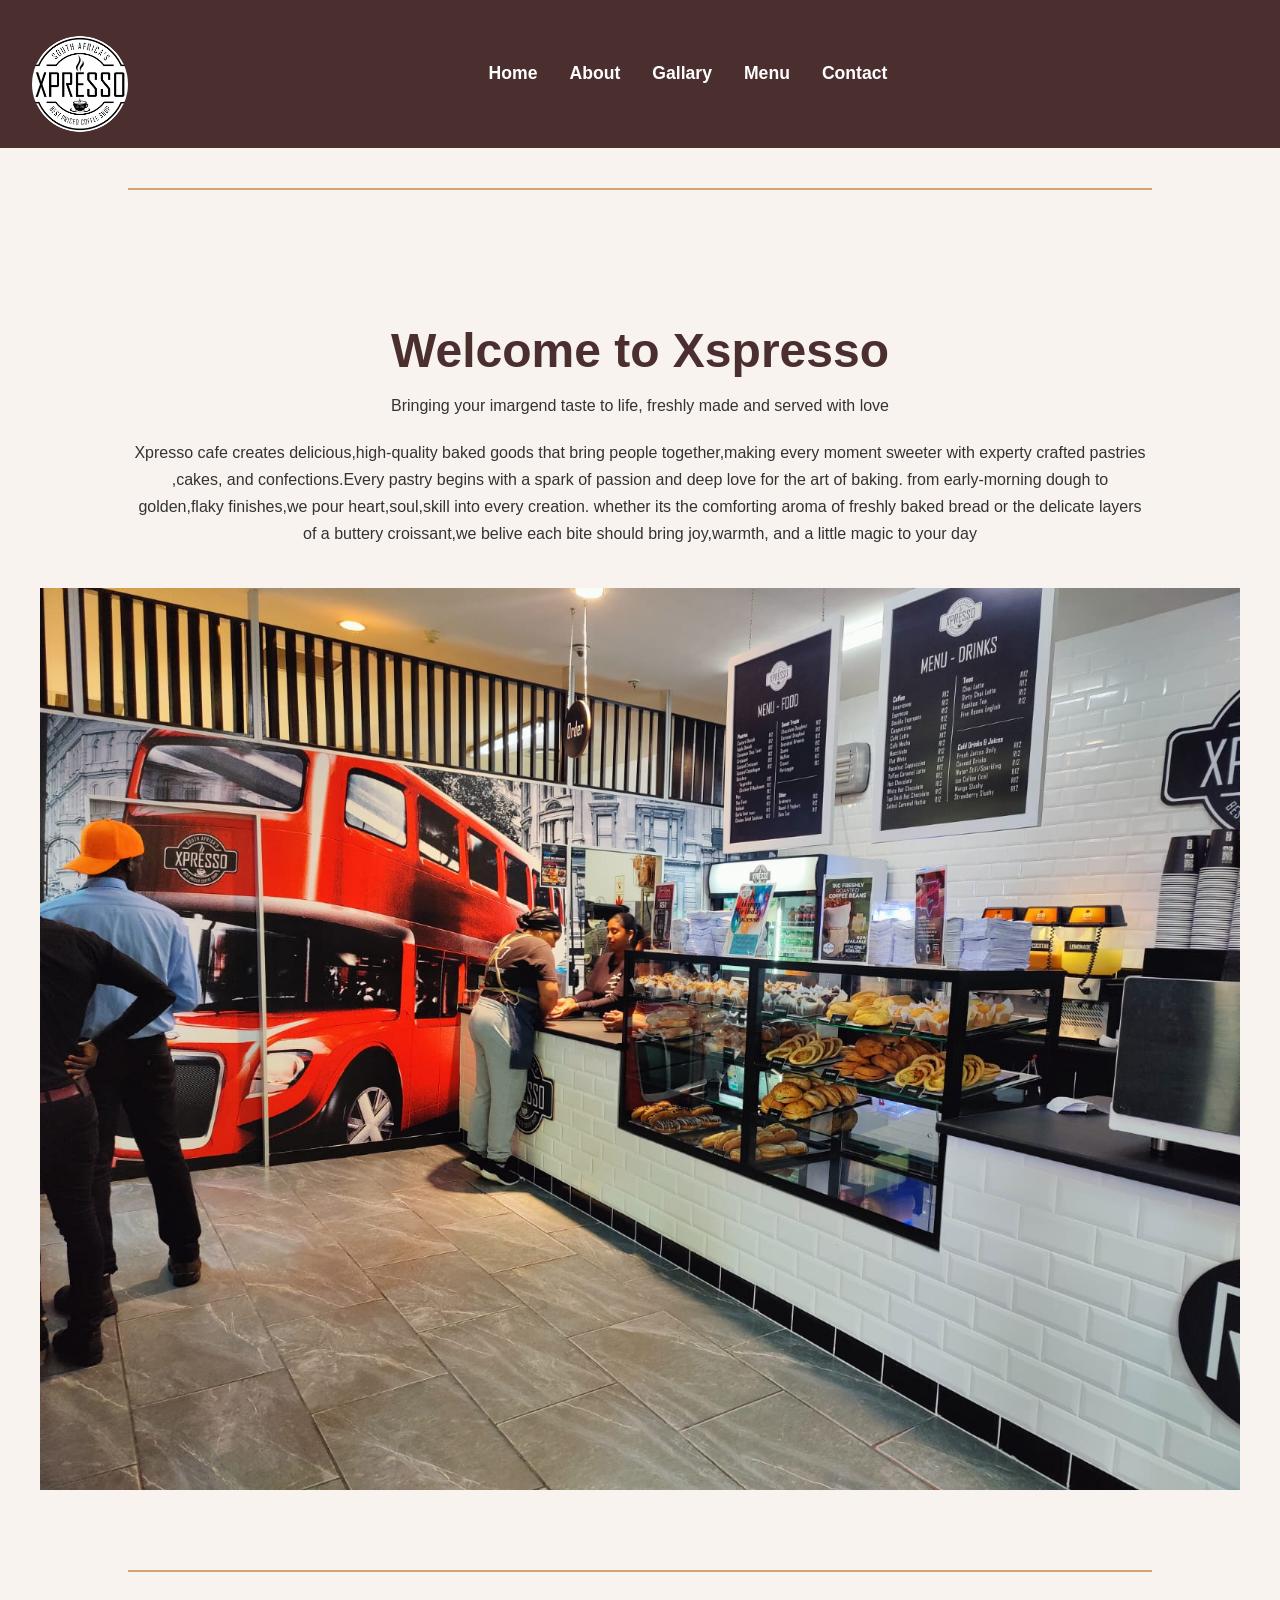
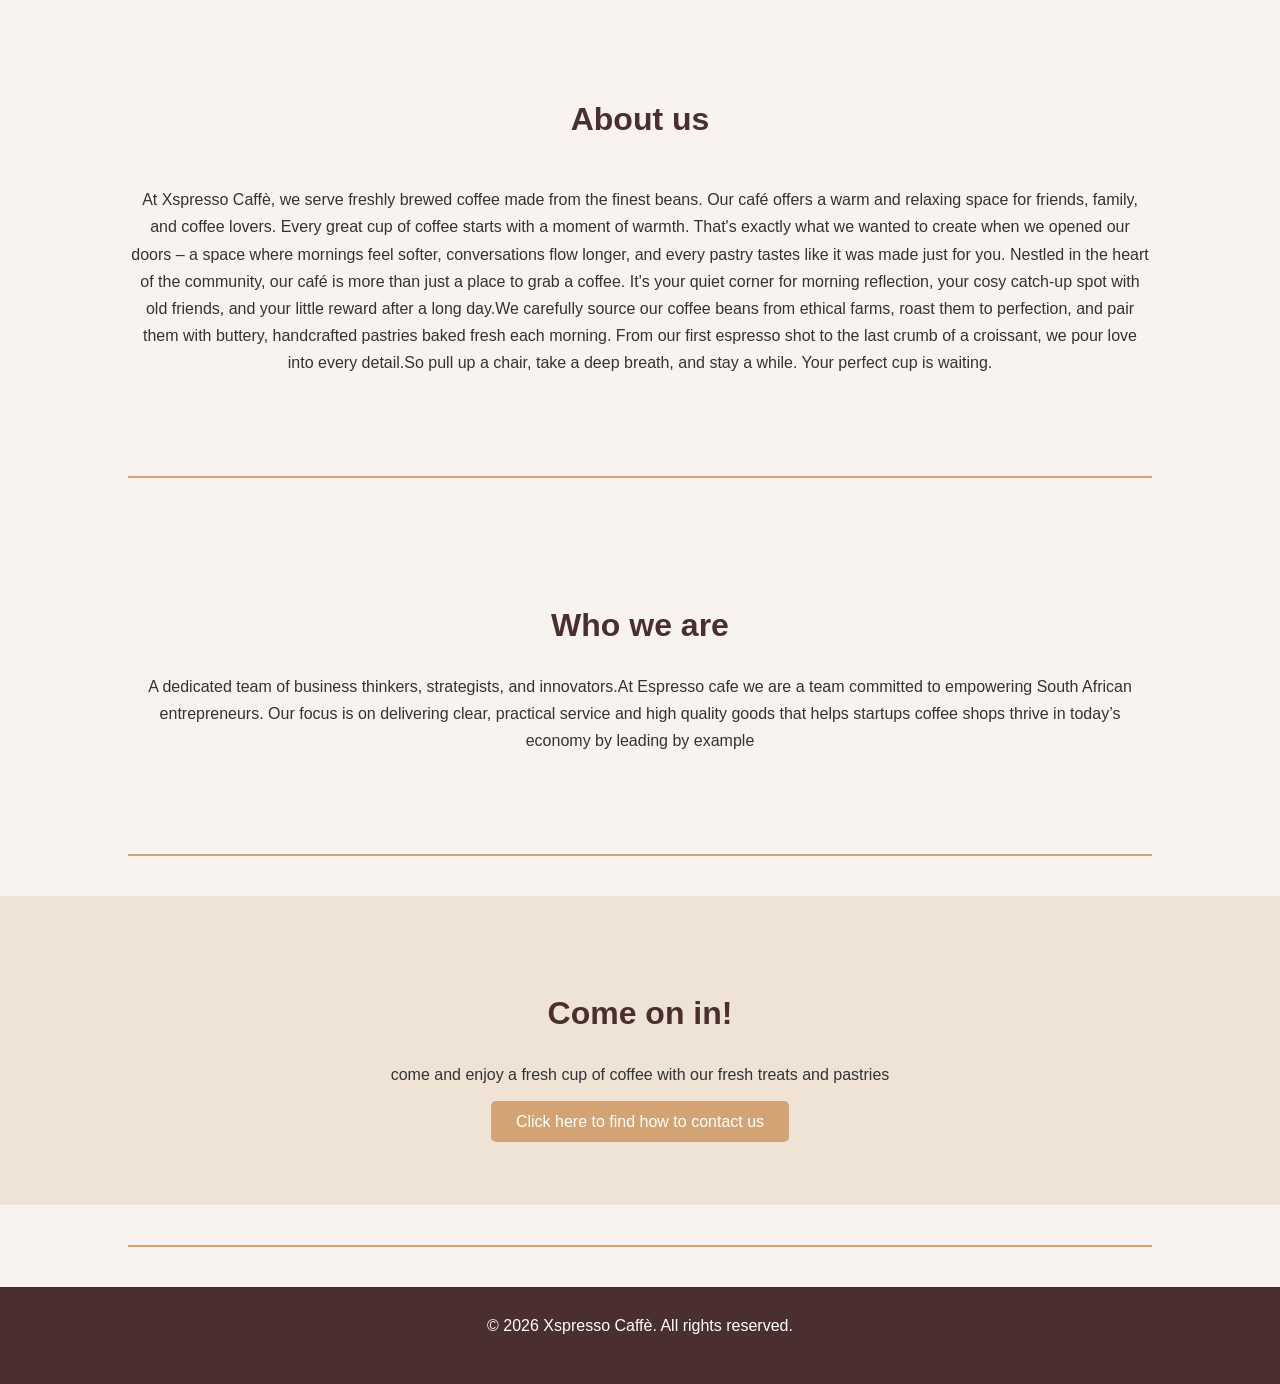
<file: index.html>
<!DOCTYPE html>
<html lang="en">
<head>
    <meta charset="UTF-8">
    <meta name="viewport" content="width=device-width, initial-scale=1.0">
    <meta name="description" content="Xspresso Caffè serves premium coffee, fresh pastries and delicious treats in a warm and welcoming environment.">
    <title>Xspresso Caffè | Fresh Coffee and Pastries</title>
    <link rel="stylesheet" href="css/index.css">
</head>
<body>
      <!--Navigation menu-->
        <nav>
            <!-- LOGO -->
              <img src="img/Xpresso.png" alt="Xspresso Logo" class="logo">
             
              <div class="nav-links">
               <a href="index.html">Home</a> 
               <a href="About.html">About</a> 
               <a href="gallary.html">Gallary</a> 
               <a href="menu.html">Menu</a>
               <a href="Contact.html">Contact</a>
              </div>
        </nav>
      
        <hr>
        <!--The hero section-->
        <section class="hero-section">
              <h1>Welcome to Xspresso </h1>
              <p>Bringing your imargend taste to life, freshly made and served with love</p>
              <p>Xpresso cafe creates delicious,high-quality baked goods that bring people together,making every moment 
                 sweeter with experty crafted pastries ,cakes, and confections.Every pastry begins with a spark of passion and deep love 
                 for the art of baking. from early-morning dough to golden,flaky finishes,we pour heart,soul,skill into every creation. 
                 whether its the comforting aroma of freshly baked bread or the delicate layers of a buttery croissant,we belive each bite 
                 should bring joy,warmth, and a little magic to your day
              </p>
              
              <picture>
                  <source 
                      media="(max-width: 768px)" 
                      srcset="img/home-page-small.png">

                  <source 
                      media="(max-width: 1200px)" 
                      srcset="img/home-page-medium.png">

                  <img 
                      src="img/home-page.jpeg"
                      alt="Xspresso home picture"
                      style="width:100%; height:auto;">

            </picture>

        </section>

        <hr> 
        <!--This is my introduction-->  
        <section class="about-section">
                <h2>About us </h2>
                <p>At Xspresso Caffè, we serve freshly brewed coffee made from the finest beans.
                   Our café offers a warm and relaxing space for friends, family, and coffee lovers.
                   Every great cup of coffee starts with a moment of warmth. That's exactly what we 
                   wanted to create when we opened our doors – a space where mornings feel softer, 
                   conversations flow longer, and every pastry tastes like it was made just for you.
                   Nestled in the heart of the community, our café is more than just a place to grab 
                   a coffee. It's your quiet corner for morning reflection, your cosy catch-up spot 
                   with old friends, and your little reward after a long day.We carefully source our
                   coffee beans from ethical farms, roast them to perfection, and pair them with buttery,
                   handcrafted pastries baked fresh each morning. From our first espresso shot to the last 
                   crumb of a croissant, we pour love into every detail.So pull up a chair, take a deep breath, 
                   and stay a while. Your perfect cup is waiting.
                </p>
        </section>

         <hr>       
        <!--Who we are-->
        <section class="team-section">
                <h2>Who we are</h2>
                <p>A dedicated team of business thinkers, strategists, and innovators.At Espresso cafe we are a team committed to empowering South African 
                      entrepreneurs. Our focus is on delivering clear, practical service and high quality goods that helps startups coffee shops thrive in today’s economy 
                      by leading by example
               </p>
        </section>

        <hr>
        <!--Call to action-->
        <section class="cta-section">
                 <h2>Come on in!</h2>
                 <p>come and enjoy a fresh cup of coffee with our fresh treats and pastries</p>
                 <p><a href="Contact.html">Click here to find how to contact us</a></p>
        </section>

        <hr>
        <!-- Footer -->
                      <footer>
                            <p>&copy; 2026 Xspresso Caffè. All rights reserved.</p>
                      </footer>
                      
</body>
</html>
</file>
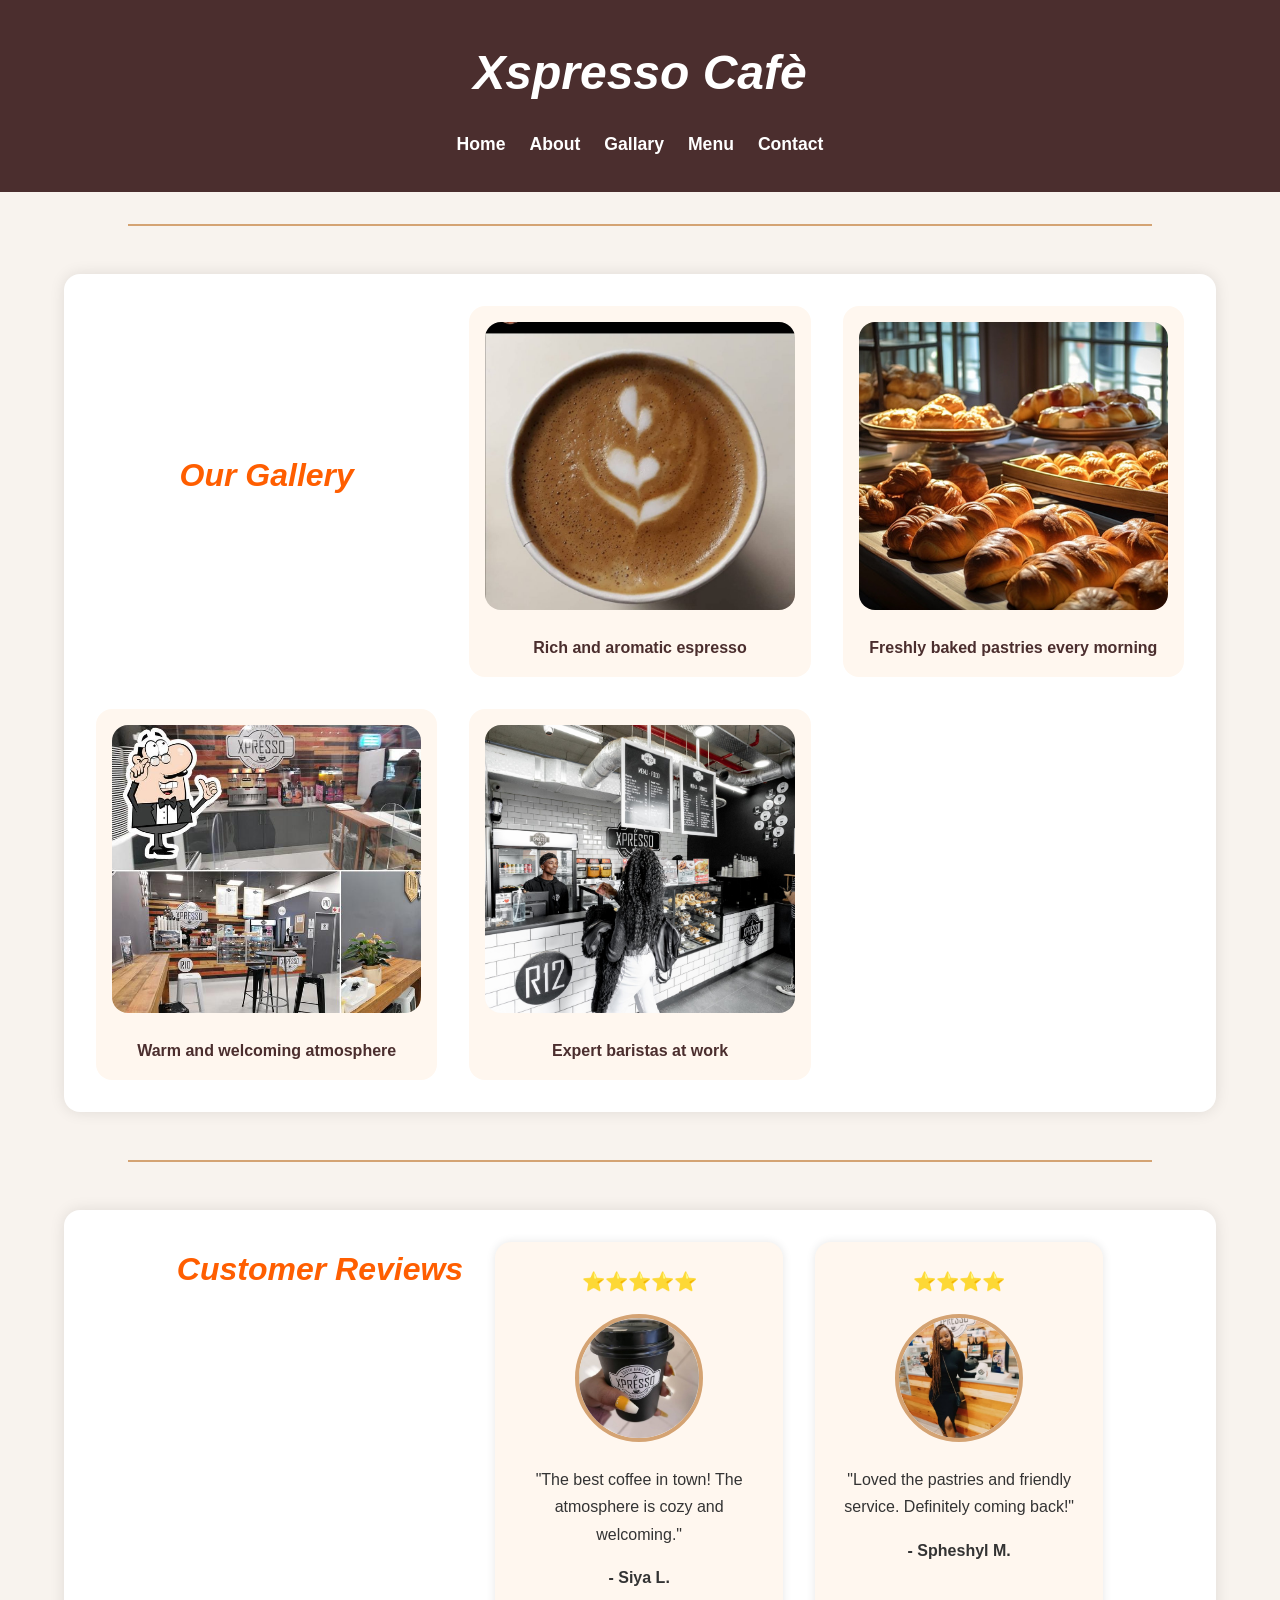
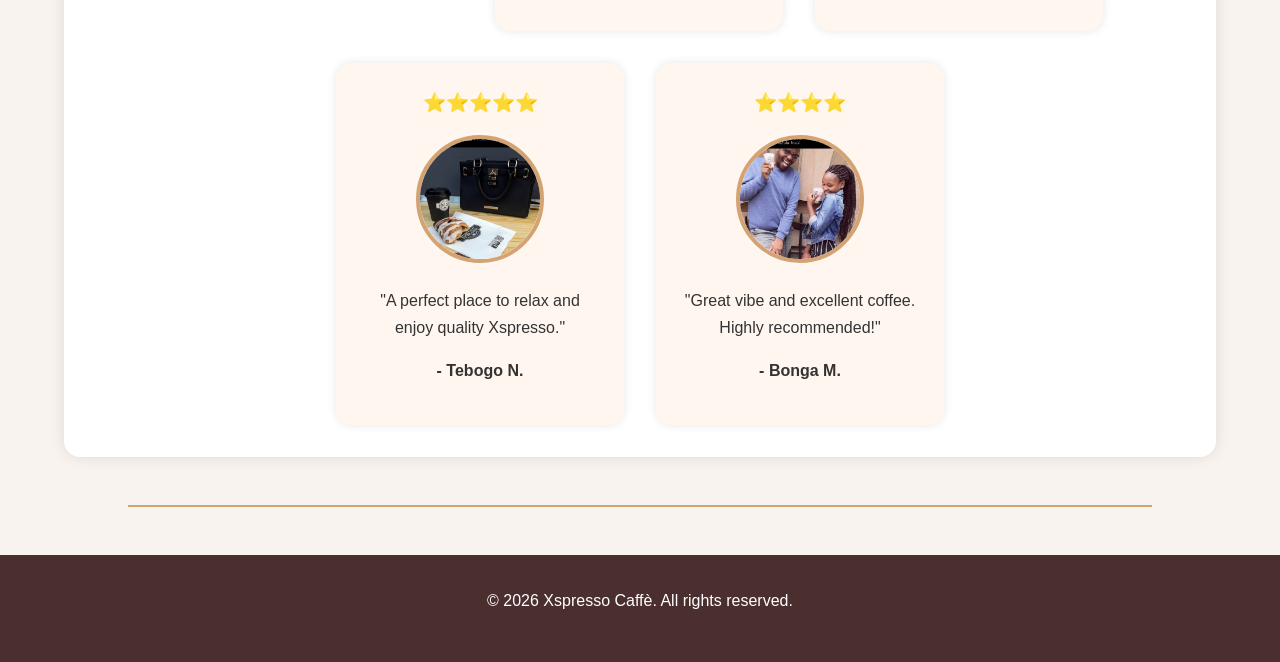
<file: gallary.html>
<!DOCTYPE html>
<html lang="en">
<head>
    <meta charset="UTF-8">
    <meta name="viewport" content="width=device-width, initial-scale=1.0">
    <meta name="description" content="Browse the Xspresso Caffè gallery showcasing our coffee, pastries, café atmosphere and customer reviews.">
    <title>Explore Our Gallery</title>
    <link rel="stylesheet" href="css/gallary.css">
</head>
<body>
      <!-- Navigation Menu -->
    <header>
        <h1>Xspresso Cafè</h1>
        <nav>
            <a href="index.html">Home</a>
            <a href="About.html">About</a>
            <a href="gallary.html">Gallary</a>
            <a href="menu.html">Menu</a>
            <a href="Contact.html">Contact</a>
        </nav>
    </header>
    
    <hr>
    <!--Our gallary-->
     <section>
        <h2>Our Gallery</h2>

       
        <figure>                                                                                                          
            <img src="img/coffee.jpg" alt="GALLARY image1" width="300"> 
            <figcaption>Rich and aromatic espresso</figcaption>                                           
        </figure >        

        <figure>
            <img src="img/pastry-display.jpg" alt="GALLARY" width="300">
            <figcaption>Freshly baked pastries every morning</figcaption>
        </figure>

        <figure>
            <img src="img/interior-view.jpg" alt="GALLARY" width="300">
            <figcaption>Warm and welcoming atmosphere</figcaption>
        </figure>

        <figure>
            <img src="img/customer service.jpg" alt="Barista giving client service" width="300">
            <figcaption>Expert baristas at work</figcaption>
        </figure>
    </section>
    
    <hr>
     <!-- Reviews Section -->
    <section>
        <h2>Customer Reviews</h2>

        <article>
            <h3>⭐⭐⭐⭐⭐</h3>
            <img src="img/review1.jpg" alt="Customer1" width="200">
            <p>"The best coffee in town! The atmosphere is cozy and welcoming."</p> 
            <p><strong>- Siya L.</strong></p>
        </article>

        <article>
            <h3>⭐⭐⭐⭐</h3>
            <img src="img/review2.jpg" alt="Customer2" width="200">
            <p>"Loved the pastries and friendly service. Definitely coming back!"</p>
            <p><strong>- Spheshyl M.</strong></p>
        </article>

        <article>
            <h3>⭐⭐⭐⭐⭐</h3>
            <img src="img/review3.jpg" alt="Customer3" width="200">
            <p>"A perfect place to relax and enjoy quality Xspresso."</p>
            <p><strong>- Tebogo N.</strong></p>
        </article>

        <article>
            <h3>⭐⭐⭐⭐</h3>
            <img src="img/review4.jpg" alt="Customer4" width="200">
            <p>"Great vibe and excellent coffee. Highly recommended!"</p>
            <p><strong>- Bonga M. </Bonga></strong></p>
        </article>

    </section>

    <hr>

    <!-- Footer -->
    <footer>
        <p>&copy; 2026 Xspresso Caffè. All rights reserved.</p>
    </footer>

    
</body>
</html>
</file>
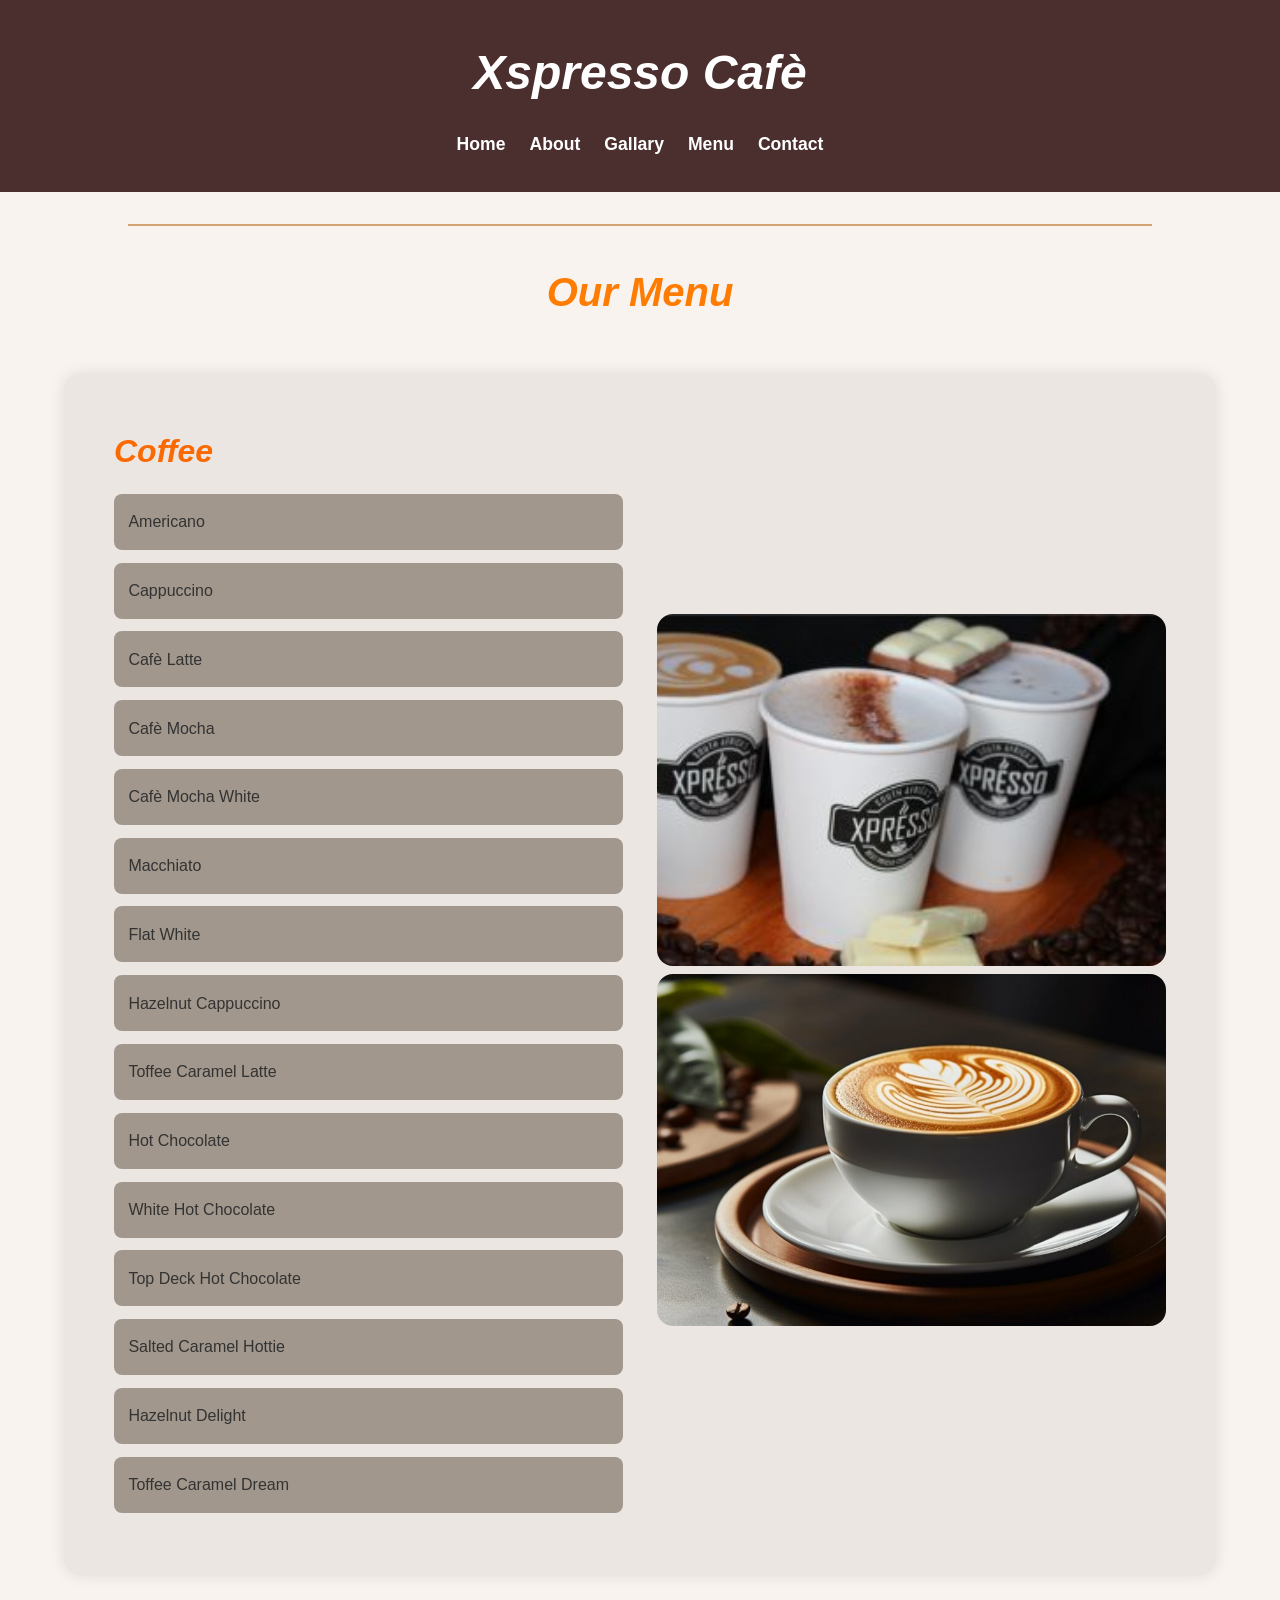
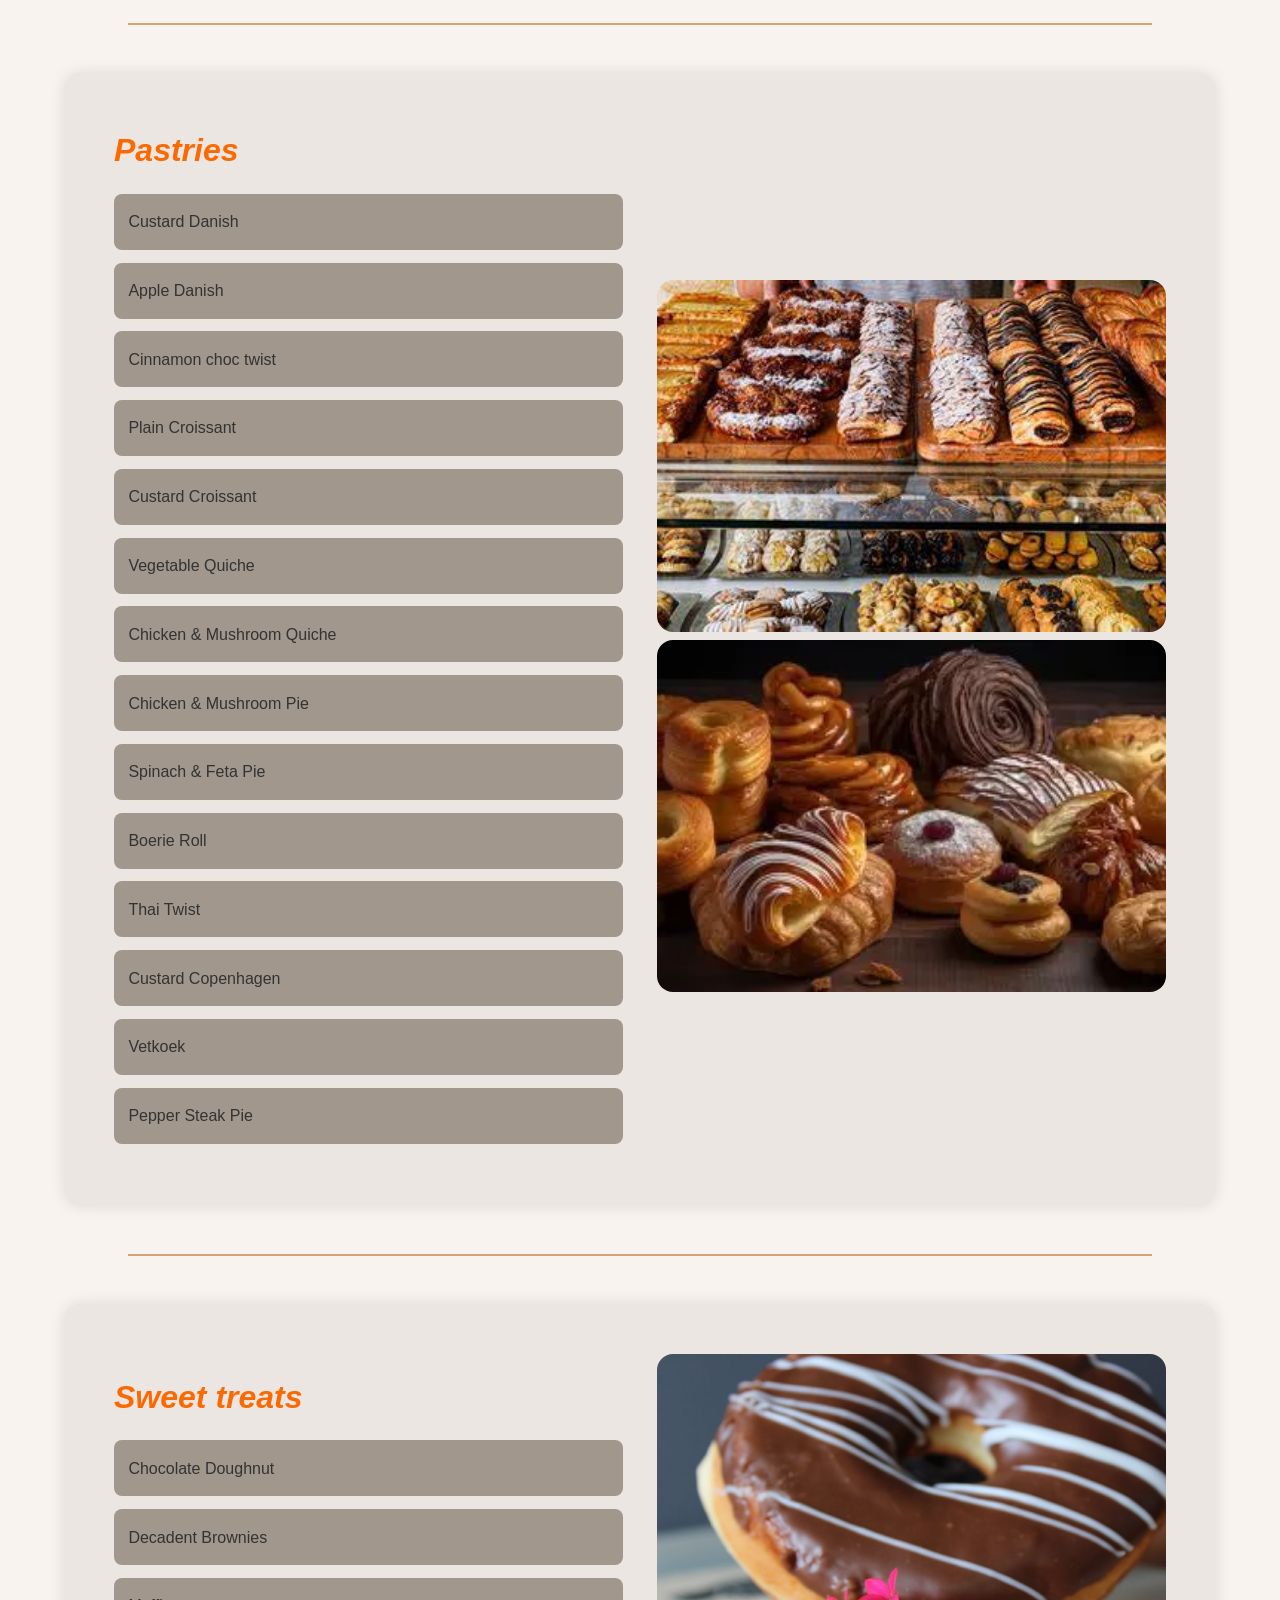
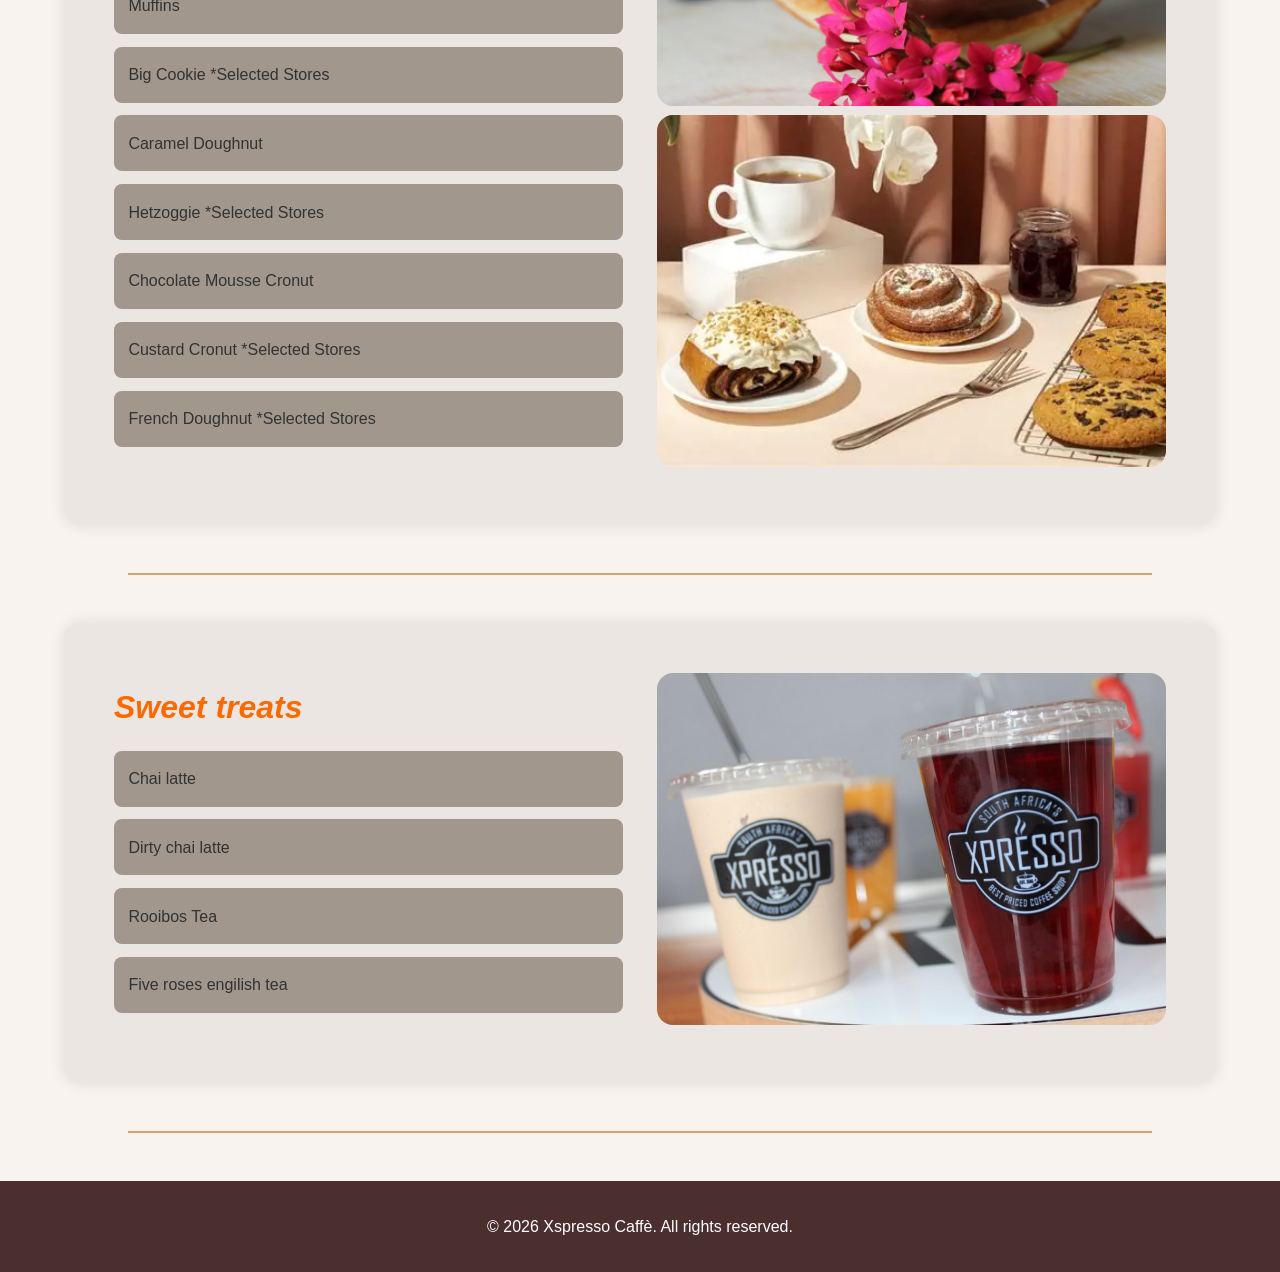
<file: menu.html>
<!DOCTYPE html>
<html lang="en">
<head>
    <meta charset="UTF-8">
    <meta name="viewport" content="width=device-width, initial-scale=1.0">
    <meta name="description" content="Explore the Xspresso Caffè menu featuring coffee, pastries, sweet treats and speciality beverages.">
    <title>Xspresso Caffè Menu | Coffee, Pastries and Sweet Treats</title>
    <link rel="stylesheet" href="css/menu.css">
</head>
<body>
        <!-- Navigation Menu -->
    <header>
          <h1>Xspresso Cafè</h1>
           <nav>
            <a href="index.html">Home</a> 
            <a href="about.html">About</a> 
            <a href="gallary.html">Gallary</a> 
            <a href="menu.html">Menu</a>
            <a href="Contact.html">Contact</a>
           </nav>
    </header>
     <hr>
       <h2>Our Menu</h2>
       <!-- Coffee Section -->
    
        <section>
        <table>
            <tr>
                <!-- Left: List -->
                <td>   
                <h3>Coffee</h3>
                    <ul>
                         <li>Americano</li>
                          <li>Cappuccino</li>
                          <li>Cafè Latte</li>
                          <li>Cafè Mocha</li>
                          <li>Cafè Mocha White</li>
                          <li>Macchiato</li>
                          <li>Flat White</li>
                          <li>Hazelnut Cappuccino</li>
                          <li>Toffee Caramel Latte</li>
                          <li>Hot Chocolate</li>
                          <li>White Hot Chocolate</li>
                          <li> Top Deck Hot Chocolate</li>
                          <li>Salted Caramel Hottie</li>
                          <li>Hazelnut Delight</li>
                          <li>Toffee Caramel Dream</li>
                    </ul>
                </td>

                <!-- Right: Image -->
                <td>
                    <img src="img/coffee-menu.jpg" alt="COFFEE Image" width="460">
                    <img src="img/cafe-latte.jpg" alt="cafe latte image" width="460">
                </td>
            </tr>
        </table>
        </section>

        <hr>

            <!-- Pastries Section -->
             <section>
                 <table>
                    <tr>
                        <td>
                            <h3>Pastries</h3>
                            <ul>
                                <li>Custard Danish</li>
                                <li>Apple Danish </li>
                                <li>Cinnamon choc twist</li>
                                <li>Plain Croissant</li>
                                <li>Custard Croissant</li>
                                <li>Vegetable Quiche</li>
                                <li>Chicken & Mushroom Quiche</li>
                                <li>Chicken & Mushroom Pie</li>
                                <li>Spinach & Feta Pie</li>
                                <li>Boerie Roll</li>
                                <li>Thai Twist</li>
                                <li>Custard Copenhagen</li>
                                <li>Vetkoek</li>
                                <li>Pepper Steak Pie</li>
                            </ul>
                        </td>

                    <td>
                        <img src="img/pastries.jpg" alt="PASTRIES" width="400">
                        <img src="img/croissants.webp" alt="Pastries" width="400">
                    </td>
                    </tr>
                 </table>
             </section>
     <hr>

    <!-- treats section-->
    <section>
        <table>
            <tr>
                <td>
                    <h3>Sweet treats</h3>
                    <ul>
                        <li>Chocolate Doughnut</li>
                        <li>Decadent Brownies</li>
                        <li>Muffins</li>
                        <li>Big Cookie *Selected Stores</li>
                        <li>Caramel Doughnut</li>
                        <li>Hetzoggie *Selected Stores</li>
                        <li>Chocolate Mousse Cronut</li>
                        <li>Custard Cronut *Selected Stores</li>
                        <li>French Doughnut *Selected Stores</li>
                    </ul>
                </td>

                <td>
                    <img src="img/sweet-treats.jpg" alt="SWEET TREATS Image" width="460">
                    <img src="img/treats.webp" alt="trests image" width="460">
                </td>
            </tr>
        </table>
    </section>
    
    <hr>
    <!-- teas section-->
    <section>
        <table>
            <tr>
                <td>
                    <h3>Sweet treats</h3>
                    <ul>
                        <li>Chai latte</li>
                        <li>Dirty chai latte</li>
                        <li>Rooibos Tea</li>
                        <li>Five roses engilish tea</li>
                    </ul>
                </td>

                <td>
                    <img src="img/teas-image.jpeg" alt="teas" width="460">
                </td>
            </tr>
        </table>
    </section>
    
     <hr>

    <!-- Footer -->
    <footer>
        <p>&copy; 2026 Xspresso Caffè. All rights reserved.</p>
    </footer>
</body>
</html>
</file>
<file: css/index.css>
/* RESET */
*{
    margin: 0;
    padding: 0;
    box-sizing: border-box;
}

/* BODY */
body{
    font-family: Arial, Helvetica, sans-serif;
    background-color: #f8f3ee;
    color: #333;
    line-height: 1.7;
}

/* NAVIGATION */
nav{
    background-color: #4b2e2e;
    padding: 1rem 2rem;

    display: flex;
    align-items: center;
}

/* LOGO */
.logo{
    width: 6rem;
    height: 6rem;
    object-fit: cover;
    border-radius: 50%;
}

/* NAV LINKS CONTAINER */
.nav-links{
    width: 100%;

    display: flex;
    justify-content: center;
    gap: 2rem;
}

/* NAV LINKS */
.nav-links a{
    color: white;
    text-decoration: none;
    font-size: 1.1rem;
    font-weight: bold;
    transition: 0.3s;
}

.nav-links a:hover{
    color: #d4a373;
}

/* HERO SECTION FLEXBOX */
.hero-section{
    display: flex;
    flex-direction: column;
    justify-content: center;
    align-items: center;
    padding: 40px;
    text-align: center;
}

/* ABOUT SECTION FLEXBOX */
.about-section{
    display: flex;
    flex-direction: column;
    justify-content: center;
    align-items: center;
    padding: 40px;
    gap: 20px;
}

/* TEAM SECTION FLEXBOX */
.team-section{
    display: flex;
    flex-direction: column;
    justify-content: center;
    align-items: center;
    padding: 40px;
}

/* CALL TO ACTION FLEXBOX */
.cta-section{
    display: flex;
    flex-direction: column;
    justify-content: center;
    align-items: center;
    background-color: #efe3d6;
    padding: 50px;
}

/* HEADINGS */
h1{
    text-align: center;
    font-size: 3rem;
    color: #4b2e2e;
    margin-top: 40px;
}

h2{
    text-align: center;
    color: #4b2e2e;
    margin-top: 40px;
    margin-bottom: 20px;
    font-size: 2rem;
}

/* PARAGRAPHS */
p{
    width: 85%;
    margin: auto;
    margin-bottom: 20px;
    text-align: center;
    font-size: 1rem;
}

/* HERO IMAGE */
img{
    width: 100%;
    height: auto;
    display: block;
    margin-top: 20px;
}

/* HORIZONTAL LINE */
hr{
    border: none;
    height: 2px;
    background-color: #d4a373;
    width: 80%;
    margin: 40px auto;
}

/* CALL TO ACTION LINK */
p a{
    background-color: #d4a373;
    color: white;
    padding: 12px 25px;
    text-decoration: none;
    border-radius: 5px;
    transition: 0.3s;
}

p a:hover{
    background-color: #b07d52;
}

/* FOOTER */
footer{
    background-color: #4b2e2e;
    color: white;
    text-align: center;
    padding: 25px;
    margin-top: 40px;
}

/* RESPONSIVE DESIGN */
@media(max-width:768px){

    nav a{
        display: block;
        margin: 15px 0;
    }

    h1{
        font-size: 40px;
    }

    h2{
        font-size: 28px;
    }

    p{
        width: 92%;
        font-size: 16px;
    }

    .hero-section,
    .about-section,
    .team-section,
    .cta-section{
        padding: 3rem;
    }
}
</file>
<file: css/gallary.css>
/* RESET */
*{
    margin: 0;
    padding: 0;
    box-sizing: border-box;
}

/* BODY */
body{
    font-family: Arial, Helvetica, sans-serif;
    background-color: #f8f3ee;
    color: #333;
    line-height: 1.7;
}

/* HEADER */
header{
    background-color: #4b2e2e;
    padding: 2rem;
    text-align: center;
}

/* MAIN TITLE */
header h1{
    color: white;
    font-size: 3rem;
    font-style: italic;
    margin-bottom: 1rem;
}

/* NAVIGATION */
nav{
    display: flex;
    justify-content: center;
    align-items: center;
    flex-wrap: wrap;
    gap: 1.5rem;
}

nav a{
    color: white;
    text-decoration: none;
    font-size: 1.1rem;
    font-weight: bold;
    transition: 0.3s;
}

nav a:hover{
    color: #d4a373;
}

/* SECTION STYLING */
section{
    width: 90%;
    margin: 3rem auto;
    padding: 2rem;
    background-color: white;
    border-radius: 1rem;
    box-shadow: 0 0 15px rgba(0,0,0,0.1);
}

/* HEADINGS */
h2{
    text-align: center;
    color: #ff5e00;
    font-size: 2rem;
    margin-bottom: 2rem;
    font-style: italic;
}

h3{
    text-align: center;
    margin-bottom: 1rem;
}

/* GALLERY GRID */
section:first-of-type{
    display: grid;
    grid-template-columns: repeat(auto-fit, minmax(250px, 1fr));
    gap: 2rem;
    justify-content: center;
    align-items: center;
}

/* GALLERY FIGURES */
figure{
    background-color: #fff7ef;
    padding: 1rem;
    border-radius: 1rem;
    text-align: center;
    transition: 0.3s;
}

figure:hover{
    transform: scale(1.03);
}

/* GALLERY IMAGES */
figure img{
    width: 100%;
    height: 18rem;
    object-fit: cover;
    border-radius: 1rem;
}

/* CAPTIONS */
figcaption{
    margin-top: 1rem;
    font-weight: bold;
    color: #4b2e2e;
}

/* REVIEWS SECTION */
section:last-of-type{
    display: flex;
    flex-wrap: wrap;
    justify-content: center;
    gap: 2rem;
}

/* REVIEW CARDS */
article{
    width: 18rem;
    background-color: #fff7ef;
    padding: 1.5rem;
    border-radius: 1rem;
    text-align: center;
    transition: 0.3s;
    box-shadow: 0 0 10px rgba(0,0,0,0.1);
}

article:hover{
    transform: translateY(-5px);
}

/* REVIEW IMAGES */
article img{
    width: 8rem;
    height: 8rem;
    object-fit: cover;
    border-radius: 50%;
    margin-bottom: 1rem;
    border: 4px solid #d4a373;
}

/* PARAGRAPHS */
p{
    font-size: 1rem;
    margin-bottom: 1rem;
}

/* HORIZONTAL LINE */
hr{
    border: none;
    height: 2px;
    background-color: #d4a373;
    width: 80%;
    margin: 2rem auto;
}

/* FOOTER */
footer{
    background-color: #4b2e2e;
    color: white;
    text-align: center;
    padding: 2rem;
    margin-top: 3rem;
}

/* RESPONSIVE DESIGN */
@media(max-width:768px){

    header h1{
        font-size: 2.2rem;
    }

    nav{
        flex-direction: column;
        gap: 1rem;
    }

    h2{
        font-size: 1.6rem;
    }

    section{
        width: 95%;
        padding: 1.5rem;
    }

    article{
        width: 100%;
    }

    figure img{
        height: 15rem;
    }
}
</file>
<file: css/menu.css>
/* RESET */
*{
    margin: 0;
    padding: 0;
    box-sizing: border-box;
}

/* BODY */
body{
    font-family: Arial, Helvetica, sans-serif;
    background-color: #f8f3ee;
    color: #333;
    line-height: 1.7;
}

/* HEADER */
header{
    background-color: #4b2e2e;
    padding: 2rem;
    text-align: center;
}

/* TITLE */
header h1{
    color: white;
    font-size: 3rem;
    font-style: italic;
    margin-bottom: 1rem;
}

/* NAVIGATION */
nav{
    display: flex;
    justify-content: center;
    align-items: center;
    flex-wrap: wrap;
    gap: 1.5rem;
}

nav a{
    color: white;
    text-decoration: none;
    font-size: 1.1rem;
    font-weight: bold;
    transition: 0.3s;
}

nav a:hover{
    color: #d4a373;
}

/* MAIN HEADING */
h2{
    text-align: center;
    color: #ff7c02;
    font-size: 2.5rem;
    margin: 2rem 0;
    font-style: italic;
}

/* MENU SECTIONS */
section{
    width: 90%;
    margin: 3rem auto;
    padding: 2rem;
    background-color: rgb(236, 230, 227);
    border-radius: 1rem;
    box-shadow: 0 0 15px rgba(0,0,0,0.1);
}

/* TABLE STYLING */
table{
    width: 100%;
}

td{
    width: 50%;
    vertical-align: middle;
    padding: 1rem;
}

/* MENU CATEGORY TITLES */
h3{
    color: #fa6902;
    font-size: 2rem;
    margin-bottom: 1rem;
    font-style: italic;
}

/* LISTS */
ul{
    list-style-type: none;
}

li{
    background-color: #a1978c;
    margin-bottom: 0.8rem;
    padding: 0.9rem;
    border-radius: 0.5rem;
    transition: 0.3s;
    font-size: 1rem;
}

li:hover{
    background-color: #fafafa;
    color: white;
    transform: translateX(5px);
}

/* IMAGES */
img{
    width: 100%;
    height: 22rem;
    object-fit: cover;
    border-radius: 1rem;
    transition: 0.3s;
}

img:hover{
    transform: scale(1.03);
}

/* HORIZONTAL LINE */
hr{
    border: none;
    height: 2px;
    background-color: #d4a373;
    width: 80%;
    margin: 2rem auto;
}

/* FOOTER */
footer{
    background-color: #4b2e2e;
    color: white;
    text-align: center;
    padding: 2rem;
    margin-top: 3rem;
}

/* RESPONSIVE DESIGN */
@media(max-width:768px){

    header h1{
        font-size: 2.2rem;
    }

    nav{
        flex-direction: column;
        gap: 1rem;
    }

    h2{
        font-size: 2rem;
    }

    h3{
        font-size: 1.5rem;
    }

    section{
        width: 95%;
        padding: 1.5rem;
    }

    table,
    tr,
    td{
        display: block;
        width: 100%;
    }

    td{
        padding: 0.5rem 0;
    }

    img{
        height: 16rem;
        margin-top: 1rem;
    }
}
</file>
